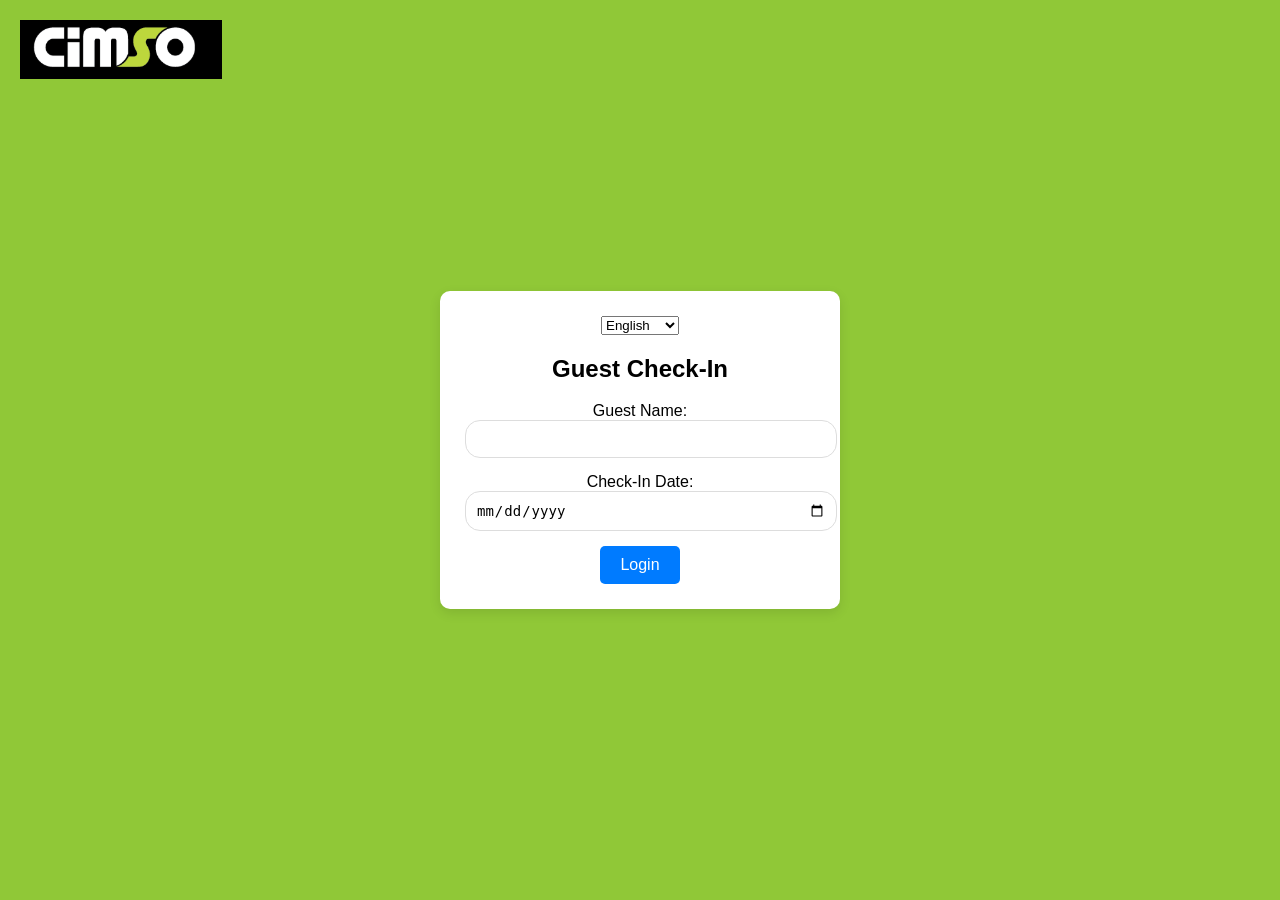
<file: index.html>
<!DOCTYPE html>
<html lang="en">
<head>
    <meta charset="UTF-8">
    <meta name="viewport" content="width=device-width, initial-scale=1.0">
    <title>Guest Check-In</title>
    <link rel="stylesheet" href="checkin2.css">
</head>
<body>

    <div class="sidebar">
        <img src="cimso.png" alt="Cimso Logo">
    </div>

    <div class="center-container">
        <div class="login-container">
            <select id="language-select">
                <option value="en">English</option>
                <option value="my">Myanmar</option> <!-- Changed "es" to "my" -->
                <option value="th">Thai</option>
            </select>

            <h2 id="title">Guest Check-In</h2>

            <form id="loginForm">
                <label for="username" id="guestLabel">Guest Name:</label>
                <input type="text" id="username" required>

                <label for="checkin-date" id="dateLabel">Check-In Date:</label>
                <input type="date" id="checkin-date" required>

                <button type="submit" id="loginBtn">Login</button>
            </form>
        </div>
    </div>

    <script src="script.js"></script>
</body>
</html>
</file>
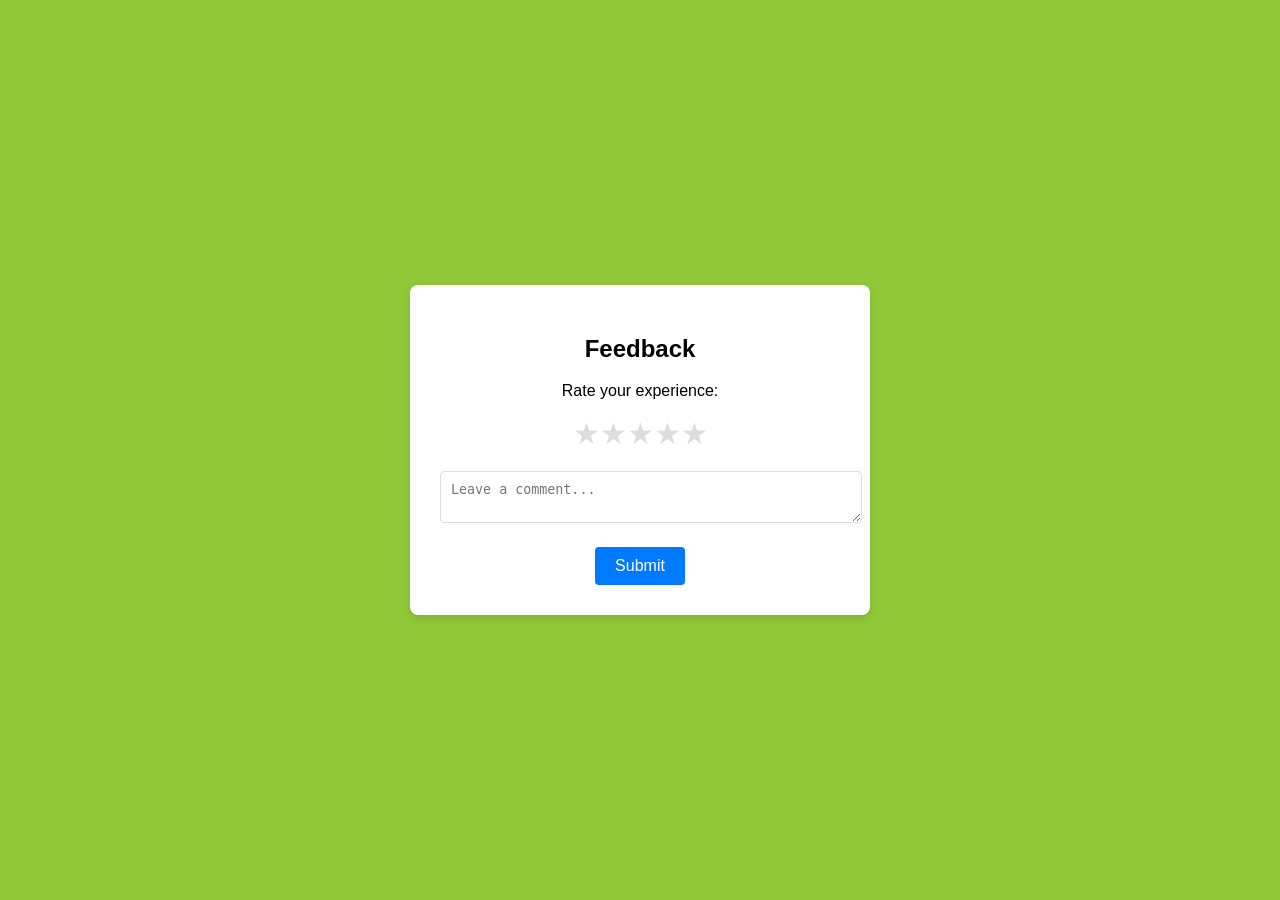
<file: feedback.html>
<!DOCTYPE html>
<html lang="en">
<head>
    <meta charset="UTF-8">
    <meta name="viewport" content="width=device-width, initial-scale=1.0">
    <title>Feedback</title>
    <style>
        body {
            font-family: sans-serif;
            display: flex;
            justify-content: center;
            align-items: center;
            height: 100vh;
            margin: 0;
            background-color: #90c837;
        }

        .form-container {
            background-color:  white;
            padding: 30px;
            border-radius: 8px;
            box-shadow: 0 4px 8px rgba(0, 0, 0, 0.1);
            width: 400px;
            text-align: center;
        }

        .star-rating {
            display: flex;
            justify-content: center;
            margin-bottom: 20px;
        }

        .star {
            font-size: 30px;
            color: #ddd;
            cursor: pointer;
            transition: color 0.3s;
        }

        .star.selected {
            color: gold;
        }

        textarea {
            width: 100%;
            padding: 10px;
            margin-bottom: 20px;
            border: 1px solid #ddd;
            border-radius: 4px;
            resize: vertical;
        }

        button {
            background-color: #007bff;
            color: white;
            padding: 10px 20px;
            border: none;
            border-radius: 4px;
            cursor: pointer;
            font-size: 16px;
        }
    </style>
</head>
<body>

    <div class="form-container">
        <h2>Feedback</h2>
        <p>Rate your experience:</p>
        <div class="star-rating">
            <span class="star" data-rating="1">&#9733;</span>
            <span class="star" data-rating="2">&#9733;</span>
            <span class="star" data-rating="3">&#9733;</span>
            <span class="star" data-rating="4">&#9733;</span>
            <span class="star" data-rating="5">&#9733;</span>
        </div>
        <textarea id="feedbackText" placeholder="Leave a comment..."></textarea>
        <button onclick="submitFeedback()">Submit</button>
    </div>

    <script>
        const stars = document.querySelectorAll('.star');
        let rating = 0;

        stars.forEach(star => {
            star.addEventListener('click', function() {
                rating = parseInt(this.getAttribute('data-rating'));
                updateStars(rating);
            });
        });

        function updateStars(rating) {
            stars.forEach(star => {
                if (parseInt(star.getAttribute('data-rating')) <= rating) {
                    star.classList.add('selected');
                } else {
                    star.classList.remove('selected');
                }
            });
        }

        function submitFeedback() {
            const feedbackText = document.getElementById('feedbackText').value.trim();
            
            if (rating === 0) {
                alert("Please select a rating before submitting.");
                return;
            }
            if (feedbackText === "") {
                alert("Please enter some feedback before submitting.");
                return;
            }

            console.log('Rating:', rating);
            console.log('Feedback:', feedbackText);

            alert('Thank you for your feedback!');

            // Clear the feedback form
            document.getElementById('feedbackText').value = '';
            updateStars(0);

            // Redirect back to the Rooms Selection page
            window.location.href = "rooms.html"; // Change the filename if needed
        }


        
    </script>
</body>
</html>
</file>
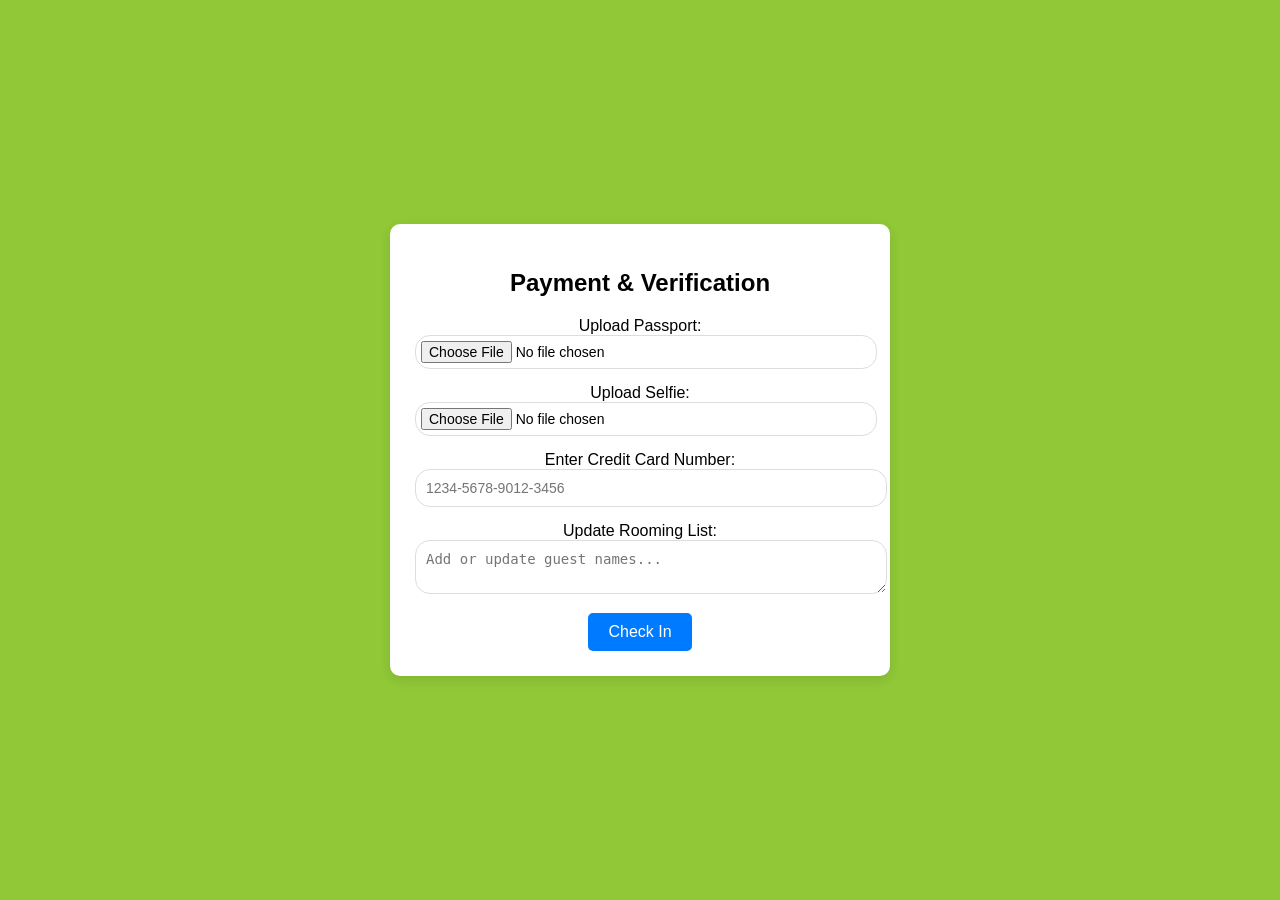
<file: payment.html>
<!DOCTYPE html>
<html lang="en">
<head>
    <meta charset="UTF-8">
    <meta name="viewport" content="width=device-width, initial-scale=1.0">
    <title>Payment & Verification</title>
    <link rel="stylesheet" href="checkin2.css">
</head>
<body>

    <div class="center-container">
        <div class="payment-container">
            <h2>Payment & Verification</h2>
            <form id="paymentForm">
                <label for="passport-upload">Upload Passport:</label>
                <input type="file" id="passport-upload" required>

                <label for="selfie-upload">Upload Selfie:</label>
                <input type="file" id="selfie-upload" required>

                <label for="credit-card">Enter Credit Card Number:</label>
                <input type="text" id="credit-card" placeholder="1234-5678-9012-3456" required>

                <label for="rooming-list">Update Rooming List:</label>
                <textarea id="rooming-list" placeholder="Add or update guest names..." required></textarea>

                <button type="submit">Check In</button>
            </form>
        </div>
    </div>

    <script>
        document.getElementById('paymentForm').addEventListener('submit', function(event) {
            event.preventDefault(); // Prevent default form submission

            // Add your check-in completion logic here.
            alert("Check-in completed!");

            // Redirect to the feedback page
            window.location.href = "feedback.html";
        });
    </script>
</body>
</html>
</file>
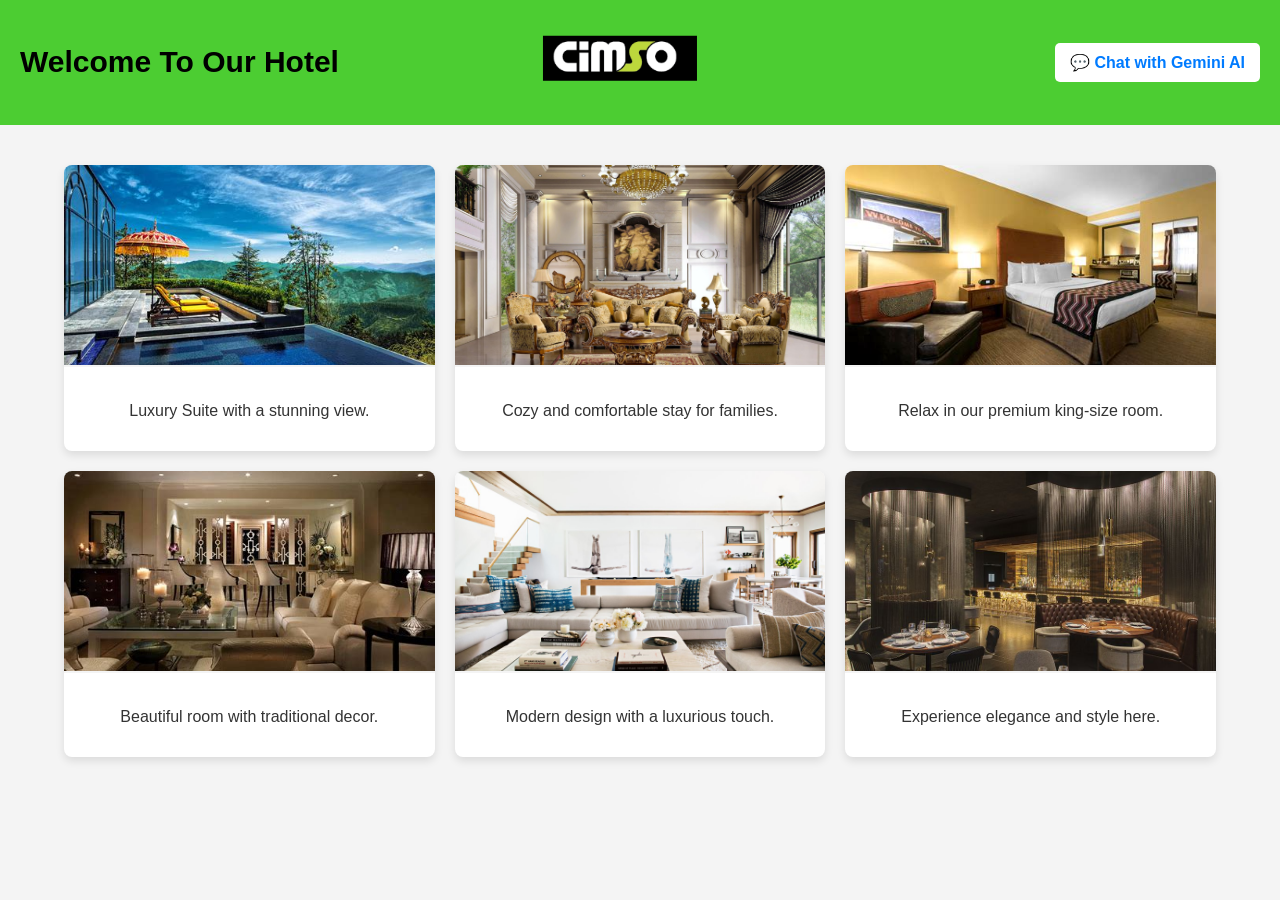
<file: rooms.html>
<!DOCTYPE html>
<html lang="en">
<head>
    <meta charset="UTF-8">
    <meta name="viewport" content="width=device-width, initial-scale=1.0">
    <title>Rooms Selection</title>
    <link rel="stylesheet" href="checkin2.css">
</head>
<body>

    <!-- Navbar -->
    <nav class="navbar">
        <div class="nav-left">
            <h1>Welcome To Our Hotel</h1>
        </div>
        <div class="nav_center">
            <img src="cimso.png" alt="Cimso Logo">
        </div>
        <div class="nav-right">
            <button id="open-chat">💬 Chat with Gemini AI</button>
        </div>
    </nav>

    <!-- Rooms Section -->
    <div class="rooms-container">
        <div class="room">
            <a href="payment.html">
            <img src="room1.jpg" alt="Room 1"></a>
            <p>Luxury Suite with a stunning view.</p>
        </div>
        <div class="room">
            <a href="payment.html">
            <img src="room2.jpg" alt="Room 2"></a>
            <p>Cozy and comfortable stay for families.</p>
        </div>
        <div class="room">
            <a href="payment.html">
            <img src="room3.jpg" alt="Room 3"></a>
            <p>Relax in our premium king-size room.</p>
        </div>
        <div class="room">
            <a href="payment.html">
            <img src="room4.jpg" alt="Room 4"></a>
            <p>Beautiful room with traditional decor.</p>
        </div>
        <div class="room">
            <a href="payment.html">
            <img src="room5.jpg" alt="Room 5"></a>
            <p>Modern design with a luxurious touch.</p>
        </div>
        <div class="room">
            <a href="payment.html">
            <img src="room6.jpg" alt="Room 6"></a>
            <p>Experience elegance and style here.</p>
        </div>
    </div>

    <!-- Chatbox -->
    <div id="chatbox">
        <div id="chat-header">
            <h4>Gemini AI Chat</h4>
            <button id="close-chat">✖</button>
        </div>
        <div id="chat-messages"></div>
        <form id="chat-form">
            <input type="text" id="chat-input" placeholder="Type your message here..." required />
            <button type="submit">Send</button>
        </form>
    </div>


    <script src="script.js"></script>
</body>
</html>
</file>
<file: checkin2.css>
/* General Body Styles */
body {
    font-family: Arial, sans-serif;
    background-color: #f4f4f4;
    margin: 0;
    padding: 0;
}


/* Navbar Styling */
.navbar {
    display: flex;
    justify-content: space-between;
    align-items: center;
    background-color: #4ccd32;
    padding: 15px 20px;
    color: white;
    font-size: 20px;
    font-weight: bold;
}

.nav-left h1 {
    margin: 0;
    font-size: 30px;
    left: 40px;
    color: black;
}


.nav_center {
    left: 50%;
    transform: translate(-50%, -65%); /* Increased to -65% */
    display: flex;
    align-items: center;
    margin-top: 50px;
}

.nav_center img {

    max-height: 45px; /* Reduced to 45px */
}

.nav-right {
    display: flex;
    align-items: center;
    right: 40px;


}

/* Chat Button */
#open-chat {
    background-color: white;
    color: #007bff;
    border: none;
    padding: 10px 15px;
    border-radius: 5px;
    cursor: pointer;
    font-size: 16px;
    font-weight: bold;
}

#open-chat:hover {
    background-color: #0056b3;
    color: white;
}

/* Header Styles */
header {
    background-color: #007bff;
    color: white;
    padding: 50px 0;
    text-align: center;
    font-size: 25px;
    font-weight: bold;
    text-shadow: 2px 2px 4px rgba(0, 0, 0, 0.6);
    margin-bottom: 30px;
}

/* Rooms Container */
.rooms-container {
    display: grid;
    grid-template-columns: repeat(auto-fit, minmax(300px, 1fr));
    gap: 20px;
    padding: 40px;
    width: 90%;
    max-width: 1200px;
    margin: 0 auto;
}

/* Room Card Styles */
.room {
    background-color: white;
    border-radius: 8px;
    box-shadow: 0px 4px 8px rgba(0, 0, 0, 0.1);
    overflow: hidden;
    transition: transform 0.3s, box-shadow 0.3s;
    text-align: center;
}

.room:hover {
    transform: scale(1.05);
    box-shadow: 0px 6px 12px rgba(0, 0, 0, 0.2);
}

/* Room Image Styles */
.room img {
    width: 100%;
    height: 200px;
    object-fit: cover;
    border-bottom: 2px solid #f4f4f4;
}

/* Room Text Styles */
.room p {
    padding: 15px;
    font-size: 16px;
    color: #333;
}

/* Centering Login & Payment Pages */
.center-container {
    background-color:#90c837; 
    display: flex;
    justify-content: center;
    align-items: center;
    min-height: 100vh; 
}

/* Login Container */
.login-container {
    background: white;
    padding: 25px;
    border-radius: 10px;
    box-shadow: 0px 4px 12px rgba(0, 0, 0, 0.1);
    text-align: center;
    width: 350px;
}
.sidebar{
  
    position: absolute;
    top: 0;
    left: 0;
    padding: 20px; /* Adjust padding if needed */

}

/* Payment Container */
.payment-container {
    background: white;
    padding: 25px;
    border-radius: 10px;
    box-shadow: 0px 4px 12px rgba(0, 0, 0, 0.1);
    width: 450px;
    text-align: center;
}
/* Form Styling */
input, textarea {
    background: white;
    width: 100%;
    padding: 10px;
    margin-bottom: 15px;
    border: 1px solid #ddd;
    border-radius: 15px;
    font-size: 14px;
}

/* File Input */
input[type="file"] {
    padding: 5px;
}

/* Submit Button */
button {
    background-color: #007bff;
    color: white;
    border: none;
    border-radius: 5px;
    padding: 10px 20px;
    font-size: 16px;
    cursor: pointer;
    transition: background-color 0.3s;
}

button:hover {
    background-color: #0056b3;
}

/* Chatbox Styling - Messenger Style */
#chatbox {
    position: fixed;
    bottom: 20px;
    right: 20px;
    width: 320px;
    height: 450px;
    background: white;
    border-radius: 15px;
    display: none;
    flex-direction: column;
    box-shadow: 0 4px 12px rgba(0, 0, 0, 0.2);
    z-index: 1000;
    font-family: Arial, sans-serif;
}

/* Chat Header - Fixed at the top */
#chat-header {
    background: #007bff;
    color: white;
    padding: 12px;
    display: flex;
    justify-content: space-between;
    align-items: center;
    border-top-left-radius: 15px;
    border-top-right-radius: 15px;
    font-size: 16px;
    font-weight: bold;
}

#close-chat {
    background: none;
    border: none;
    color: white;
    font-size: 18px;
    cursor: pointer;
}

/* Messages Area - Scrollable */
#chat-messages {
    flex: 1;
    overflow-y: auto;
    padding: 10px;
    background: #f4f4f4;
    display: flex;
    flex-direction: column;
}

/* User Message Styling */
.user-message {
    background: #007bff;
    color: white;
    padding: 8px 12px;
    border-radius: 15px;
    max-width: 75%;
    align-self: flex-end;
    margin-bottom: 8px;
    font-size: 14px;
}

/* AI Message Styling */
.bot-message {
    background: #e0e0e0;
    color: black;
    padding: 8px 12px;
    border-radius: 15px;
    max-width: 75%;
    align-self: flex-start;
    margin-bottom: 8px;
    font-size: 14px;
}

/* Chat Input Area */
</file>
